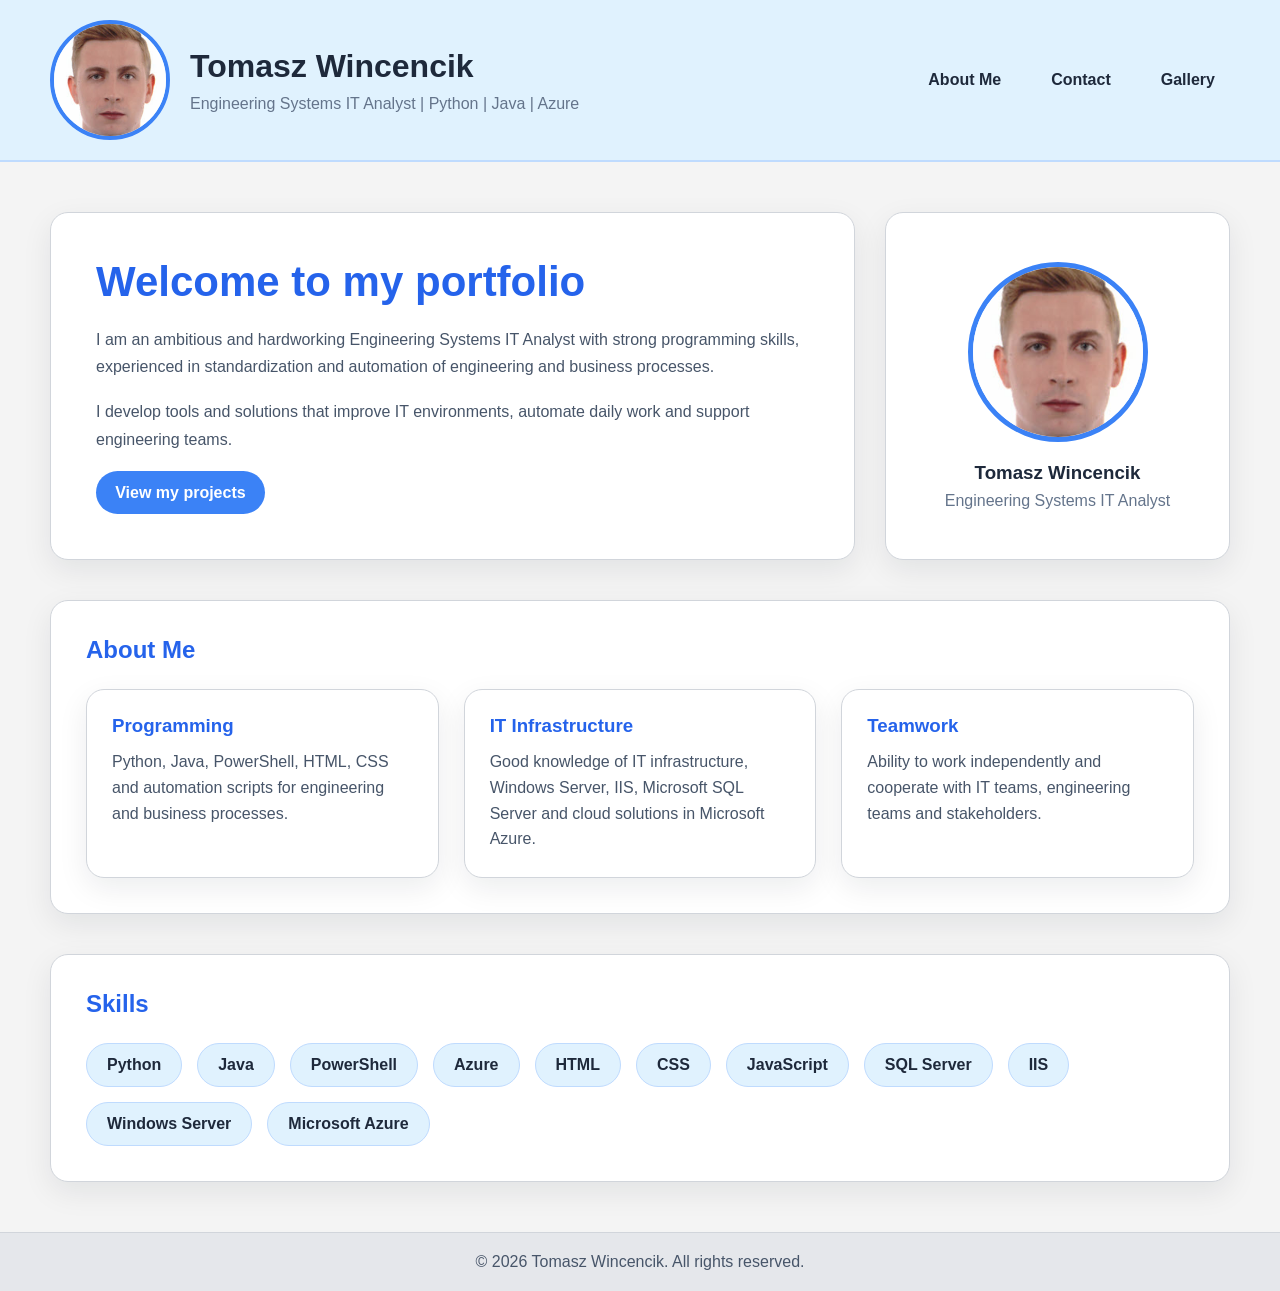
<file: index.html>
<!doctype html>
<html lang="pl">
  <head>
    <meta charset="UTF-8" />
    <meta name="viewport" content="width=device-width, initial-scale=1.0" />
    <meta name="description" content="Personal portfolio of Tomasz Wincencik" />
    <meta name="author" content="Tomasz Wincencik" />
    <title>Tomasz Wincencik</title>
    <link rel="stylesheet" href="css/layout.css" />
    <script src="script.js"></script>
  </head>

  <body>
    <div class="container">
      <header>
        <div class="profile">
          <img src="images/MyPhoto.jpeg" alt="Profil" />

          <div class="profile-text">
            <h1>Tomasz Wincencik</h1>
            <p>Engineering Systems IT Analyst | Python | Java | Azure</p>
          </div>
        </div>

        <nav>
          <ul>
            <li><a href="index.html">About Me</a></li>
            <li><a href="kontakt.html">Contact</a></li>
            <li><a href="galeria.html">Gallery</a></li>
          </ul>
        </nav>
      </header>

      <main class="home-main">
        <section class="home-hero">
          <article class="home-intro">
            <h2>Welcome to my portfolio</h2>

            <p>
              I am an ambitious and hardworking Engineering Systems IT Analyst
              with strong programming skills, experienced in standardization and
              automation of engineering and business processes.
            </p>

            <p>
              I develop tools and solutions that improve IT environments,
              automate daily work and support engineering teams.
            </p>

            <a class="btn" href="galeria.html">View my projects</a>
          </article>

          <aside class="home-photo-card">
            <img src="images/MyPhoto.jpeg" alt="Tomasz Wincencik" />
            <h3>Tomasz Wincencik</h3>
            <p>Engineering Systems IT Analyst</p>
          </aside>
        </section>

        <section class="home-section">
          <h2>About Me</h2>

          <div class="about-grid">
            <article class="info-card">
              <h3>Programming</h3>
              <p>
                Python, Java, PowerShell, HTML, CSS and automation scripts for
                engineering and business processes.
              </p>
            </article>

            <article class="info-card">
              <h3>IT Infrastructure</h3>
              <p>
                Good knowledge of IT infrastructure, Windows Server, IIS,
                Microsoft SQL Server and cloud solutions in Microsoft Azure.
              </p>
            </article>

            <article class="info-card">
              <h3>Teamwork</h3>
              <p>
                Ability to work independently and cooperate with IT teams,
                engineering teams and stakeholders.
              </p>
            </article>
          </div>
        </section>

        <section class="home-section">
          <h2>Skills</h2>

          <div class="skills-grid">
            <span>Python</span>
            <span>Java</span>
            <span>PowerShell</span>
            <span>Azure</span>
            <span>HTML</span>
            <span>CSS</span>
            <span>JavaScript</span>
            <span>SQL Server</span>
            <span>IIS</span>
            <span>Windows Server</span>
            <span>Microsoft Azure</span>
          </div>
        </section>
      </main>

      <footer>
        <p>&copy; 2026 Tomasz Wincencik. All rights reserved.</p>
      </footer>
    </div>
  </body>
</html>
</file>
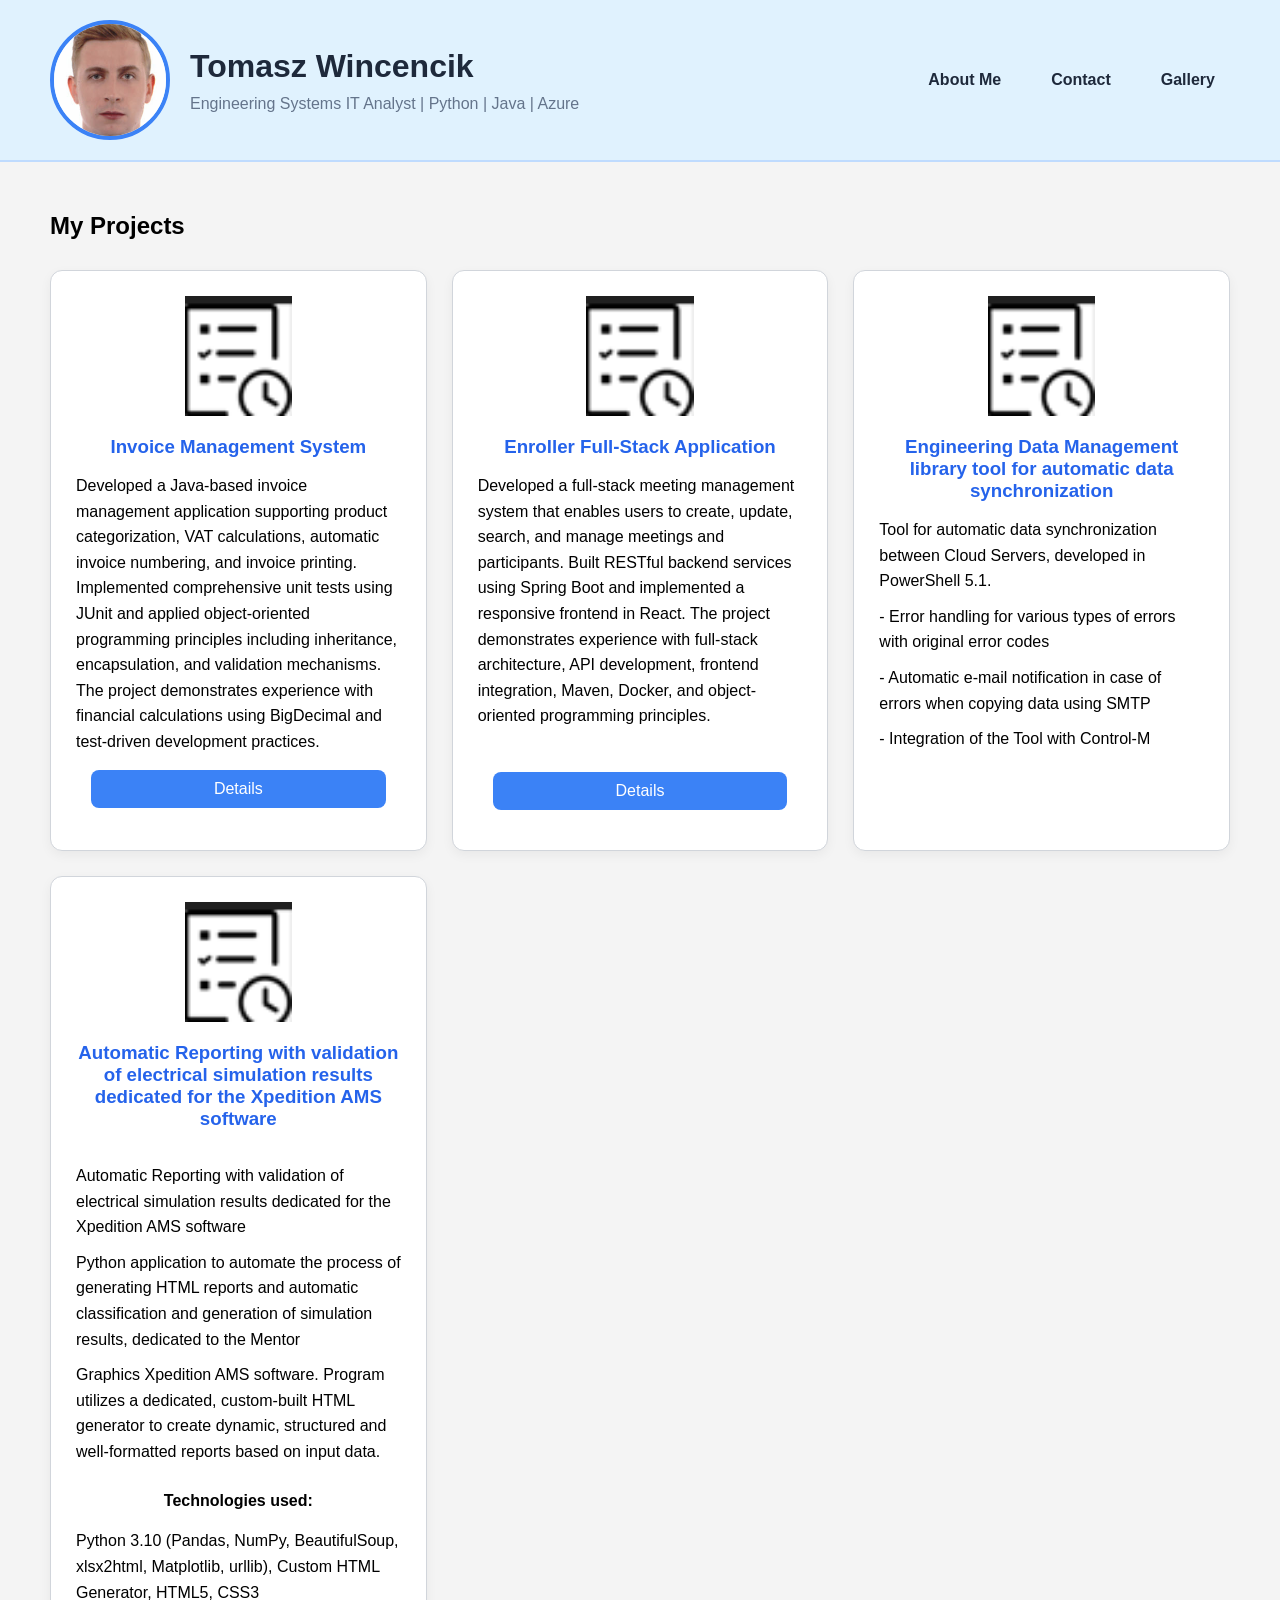
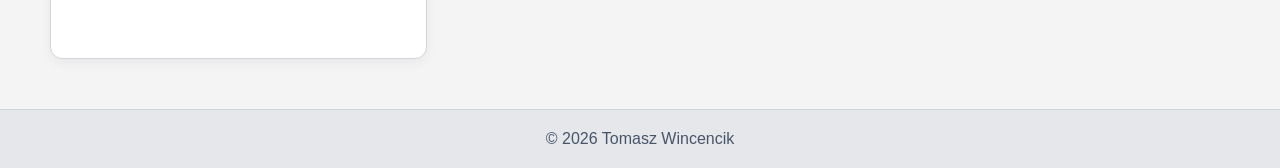
<file: galeria.html>
<!doctype html>
<html lang="pl">
  <head>
    <meta charset="UTF-8" />
    <meta name="viewport" content="width=device-width, initial-scale=1.0" />
    <title>Projekty</title>
    <link rel="stylesheet" href="css/layout.css" />
  </head>
  <body>
    <div class="container">
      <header>
        <div class="profile">
          <img src="images/MyPhoto.jpeg" alt="Moje zdjęcie" />

          <div class="profile-text">
            <h1>Tomasz Wincencik</h1>
            <p>Engineering Systems IT Analyst | Python | Java | Azure</p>
          </div>
        </div>

        <nav>
          <ul>
            <li><a href="index.html">About Me</a></li>
            <li><a href="kontakt.html">Contact</a></li>
            <li><a href="galeria.html">Gallery</a></li>
          </ul>
        </nav>
      </header>

      <main>
        <h2>My Projects</h2>

        <div class="projects-grid">
          <div class="project-card">
            <img src="images/project_icon.jpeg" alt="Project 1" />

            <h3>Invoice Management System</h3>

            <p>
              Developed a Java-based invoice management application supporting
              product categorization, VAT calculations, automatic invoice
              numbering, and invoice printing. Implemented comprehensive unit
              tests using JUnit and applied object-oriented programming
              principles including inheritance, encapsulation, and validation
              mechanisms. The project demonstrates experience with financial
              calculations using BigDecimal and test-driven development
              practices.
            </p>

            <a href="https://github.com/wincusss/java-invoice" target="_blank"
              >Details</a
            >
          </div>

          <div class="project-card">
            <img src="images/project_icon.jpeg" alt="Project 2" />

            <h3>Enroller Full-Stack Application</h3>

            <p>
              Developed a full-stack meeting management system that enables
              users to create, update, search, and manage meetings and
              participants. Built RESTful backend services using Spring Boot and
              implemented a responsive frontend in React. The project
              demonstrates experience with full-stack architecture, API
              development, frontend integration, Maven, Docker, and
              object-oriented programming principles.
            </p>
            <br />
            <a
              href="https://github.com/wincusss/enroller-fullstack"
              target="_blank"
              >Details</a
            >
          </div>

          <div class="project-card">
            <img src="images/project_icon.jpeg" alt="Project 3" />

            <h3>
              Engineering Data Management library tool for automatic data
              synchronization
            </h3>

            <p>
              Tool for automatic data synchronization between Cloud Servers,
              developed in PowerShell 5.1.
            </p>
            <p>
              - Error handling for various types of errors with original error
              codes
            </p>
            <p>
              - Automatic e-mail notification in case of errors when copying
              data using SMTP
            </p>
            <p>- Integration of the Tool with Control-M</p>
          </div>

          <div class="project-card">
            <img src="images/project_icon.jpeg" alt="Project 4" />

            <h3>
              Automatic Reporting with validation of electrical simulation
              results dedicated for the Xpedition AMS software
            </h3>
            <br />
            <p>
              Automatic Reporting with validation of electrical simulation
              results dedicated for the Xpedition AMS software
            </p>

            <p>
              Python application to automate the process of generating HTML
              reports and automatic classification and generation of simulation
              results, dedicated to the Mentor
            </p>

            <p>
              Graphics Xpedition AMS software. Program utilizes a dedicated,
              custom-built HTML generator to create dynamic, structured and
              well-formatted reports based on input data.
            </p>
            <br />
            <h4>Technologies used:</h4>
            <br />
            <p>
              Python 3.10 (Pandas, NumPy, BeautifulSoup, xlsx2html, Matplotlib,
              urllib), Custom HTML Generator, HTML5, CSS3
            </p>
            <br />
          </div>
        </div>
      </main>

      <footer>© 2026 Tomasz Wincencik</footer>
    </div>
  </body>
</html>
</file>
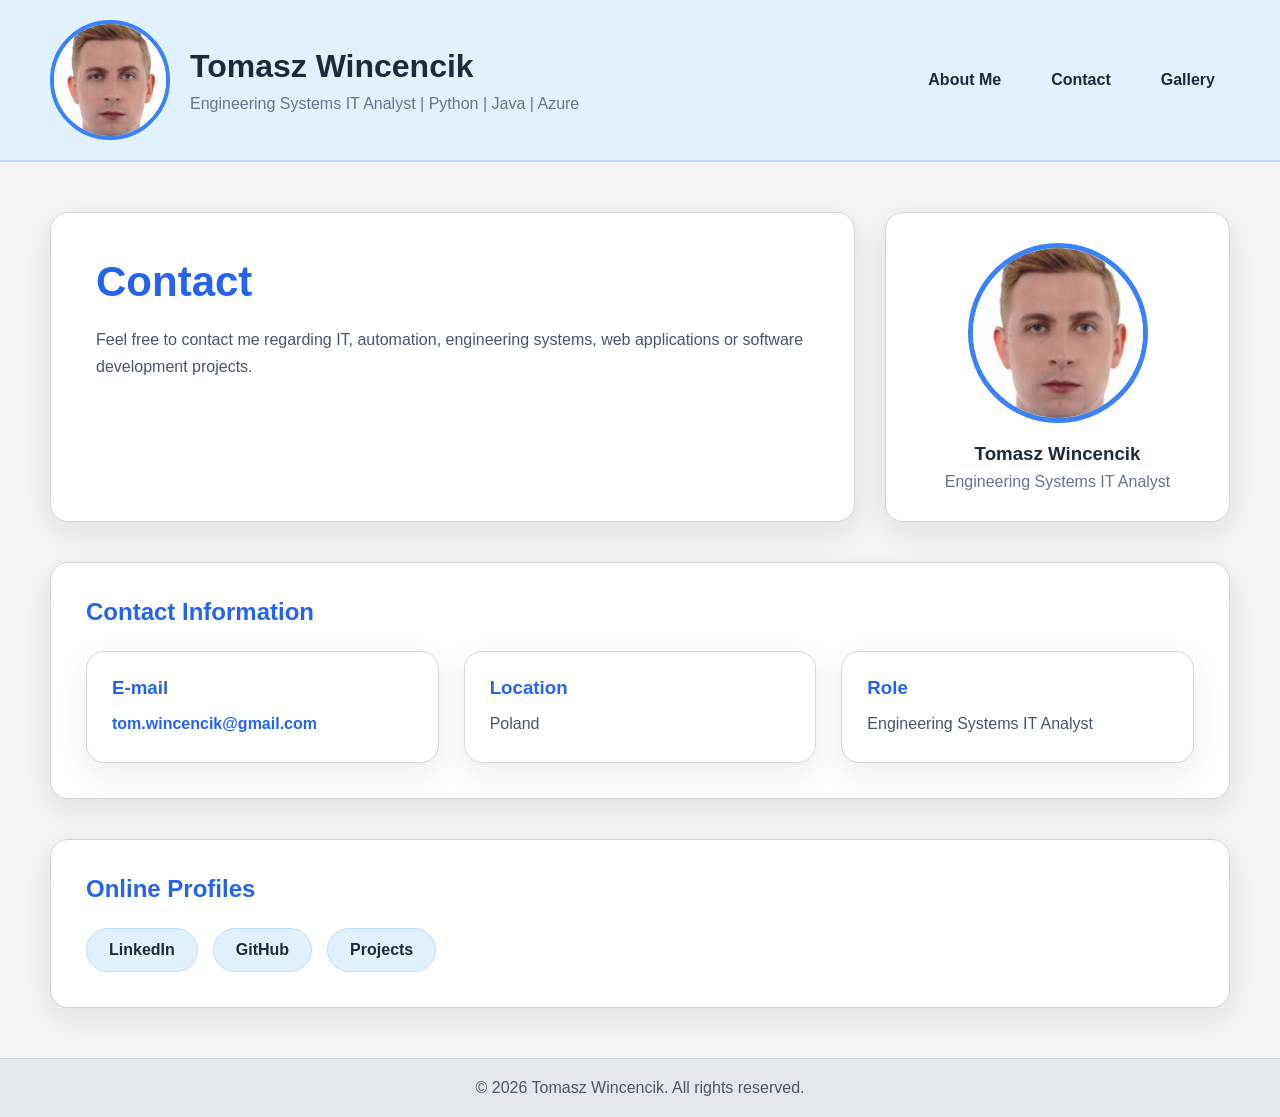
<file: kontakt.html>
<!doctype html>
<html lang="pl">
  <head>
    <meta charset="UTF-8" />
    <meta name="viewport" content="width=device-width, initial-scale=1.0" />
    <meta name="description" content="Contact details of Tomasz Wincencik" />
    <meta name="author" content="Tomasz Wincencik" />
    <title>Contact - Tomasz Wincencik</title>
    <link rel="stylesheet" href="css/layout.css" />
    <script src="script.js"></script>
  </head>

  <body>
    <div class="container">
      <header>
        <div class="profile">
          <img src="images/MyPhoto.jpeg" alt="Profil" />

          <div class="profile-text">
            <h1>Tomasz Wincencik</h1>
            <p>Engineering Systems IT Analyst | Python | Java | Azure</p>
          </div>
        </div>

        <nav>
          <ul>
            <li><a href="index.html">About Me</a></li>
            <li><a href="kontakt.html">Contact</a></li>
            <li><a href="galeria.html">Gallery</a></li>
          </ul>
        </nav>
      </header>

      <main class="contact-main">
        <section class="contact-hero">
          <article class="contact-intro">
            <h2>Contact</h2>
            <p>
              Feel free to contact me regarding IT, automation, engineering
              systems, web applications or software development projects.
            </p>
          </article>

          <aside class="contact-photo-card">
            <img src="images/MyPhoto.jpeg" alt="Tomasz Wincencik" />
            <h3>Tomasz Wincencik</h3>
            <p>Engineering Systems IT Analyst</p>
          </aside>
        </section>

        <section class="contact-section">
          <h2>Contact Information</h2>

          <div class="contact-grid">
            <article class="contact-card">
              <h3>E-mail</h3>
              <p>
                <a href="mailto:tom.wincencik@gmail.com">
                  tom.wincencik@gmail.com
                </a>
              </p>
            </article>

            <article class="contact-card">
              <h3>Location</h3>
              <p>Poland</p>
            </article>

            <article class="contact-card">
              <h3>Role</h3>
              <p>Engineering Systems IT Analyst</p>
            </article>
          </div>
        </section>

        <section class="contact-section">
          <h2>Online Profiles</h2>

          <div class="profile-links">
            <a
              href="https://www.linkedin.com/in/tomasz-wincencik-b4b486183"
              target="_blank"
              >LinkedIn</a
            >
            <a href="https://github.com/wincusss" target="_blank">GitHub</a>
            <a href="galeria.html">Projects</a>
          </div>
        </section>
      </main>

      <footer>
        <p>&copy; 2026 Tomasz Wincencik. All rights reserved.</p>
      </footer>
    </div>
  </body>
</html>
</file>
<file: css/layout.css>
:root {
  --bg: #f5f7fb;
  --surface: #ffffff;
  --text: #1f2937;
  --muted: #6b7280;
  --primary: #3b82f6;
  --border: #e5e7eb;
  --shadow: 0 10px 30px rgba(15, 23, 42, 0.08);
}	   
* {
  margin: 0;
  padding: 0;
  box-sizing: border-box;
}

body {
  font-family:
    Segoe UI,
    sans-serif;
  background: #f4f4f4;
}

.container {
  display: grid;
  grid-template-rows: auto 1fr auto;
  min-height: 100vh;
}

header {
  display: grid;
  grid-template-columns: 1fr auto;
  align-items: center;

  padding: 20px 50px;

  background: #e0f2fe;
  border-bottom: 2px solid #bfdbfe;
}

.profile {
  display: flex;
  align-items: center;
  gap: 20px;
}

.profile img {
  width: 120px;
  height: 120px;
  border-radius: 50%;
  object-fit: cover;

  border: 4px solid #3b82f6;
}

.profile-text h1 {
  margin-bottom: 10px;
  color: #1e293b;
}

.profile-text p {
  color: #64748b;
}

nav ul {
  display: flex;
  list-style: none;
  gap: 20px;
}

nav a {
  color: #1e293b;
  text-decoration: none;
  font-weight: 600;
  padding: 10px 15px;
  border-radius: 6px;
  transition: 0.3s;
}

nav a:hover {
  background: #3b82f6;
  color: white;
}

main {
  padding: 50px;
}

.hero {
  padding: 40px;
  border-radius: 10px;
}

.hero-content {
  display: grid;
  grid-template-columns: 1.2fr 0.8fr;
  gap: 2rem;
  align-items: center;
}

.hero-text h1 {
  font-size: clamp(2.5rem, 4vw, 4rem);
  margin-bottom: 1rem;
}

.hero-text p {
  color: var(--muted);
  margin-bottom: 1.5rem;
  max-width: 55ch;
}

.hero h2 {
  margin-bottom: 20px;
}

.btn {
  display: inline-block;
  background: var(--primary);
  color: white;
  text-decoration: none;
  padding: 0.8rem 1.2rem;
  border-radius: 999px;
  font-weight: 600;
}

.card {
  background: var(--surface);
  border: 1px solid var(--border);
  border-radius: 18px;
  box-shadow: var(--shadow);
  padding: 2rem;
}

footer {
  text-align: center;
  padding: 20px;
  background: #1f2937;
  color: white;
}
.project-card {
  background: white;

  border-radius: 12px;

  border: 1px solid #d1d5db;

  box-shadow: 0 4px 12px rgba(0, 0, 0, 0.05);

  transition: all 0.3s ease;
}

.project-card:hover {
  transform: translateY(-5px);

  box-shadow: 0 8px 20px rgba(59, 130, 246, 0.15);
}

.project-card a {
  display: block;

  margin: 15px;

  padding: 10px;

  text-align: center;

  text-decoration: none;

  background: #3b82f6;
  color: white;

  border-radius: 8px;

  transition: 0.3s;
}

.project-card a:hover {
  background: #2563eb;
}

footer {
  background: #e5e7eb;

  color: #475569;

  text-align: center;

  padding: 20px;

  border-top: 1px solid #d1d5db;
}


.projects-grid {
  display: grid;
  grid-template-columns: repeat(auto-fit, minmax(300px, 1fr));
  gap: 25px;
  margin-top: 30px;
}

.project-card {
  padding: 25px;
  text-align: center;
}

.project-card img {
  display: block;
  width: 120px;
  height: 120px;
  margin: 0 auto 20px auto;
  object-fit: contain;
}

.project-card h3 {
  color: #2563eb;
  margin-bottom: 15px;
}

.project-card p {
  text-align: left;
  line-height: 1.6;
  margin-bottom: 10px;
}

.home-main {
  display: grid;
  gap: 40px;
}

.home-hero {
  display: grid;
  grid-template-columns: 1.4fr 0.6fr;
  gap: 30px;
  align-items: stretch;
}

.home-intro,
.home-photo-card,
.info-card,
.home-section {
  background: white;
  border: 1px solid #d1d5db;
  border-radius: 18px;
  box-shadow: var(--shadow);
}

.home-intro {
  padding: 45px;
}

.home-intro h2 {
  color: #2563eb;
  font-size: 42px;
  margin-bottom: 20px;
}

.home-intro p {
  color: #475569;
  line-height: 1.7;
  margin-bottom: 18px;
}

.home-photo-card {
  padding: 30px;
  text-align: center;

  display: flex;
  flex-direction: column;
  justify-content: center;
  align-items: center;
}

.home-photo-card img {
  width: 180px;
  height: 180px;
  border-radius: 50%;
  object-fit: cover;
  border: 5px solid #3b82f6;
  margin-bottom: 20px;
}

.home-photo-card h3 {
  color: #1e293b;
  margin-bottom: 8px;
}

.home-photo-card p {
  color: #64748b;
}

.home-section {
  padding: 35px;
}

.home-section h2 {
  color: #2563eb;
  margin-bottom: 25px;
}

.about-grid {
  display: grid;
  grid-template-columns: repeat(3, 1fr);
  gap: 25px;
}

.info-card {
  padding: 25px;
}

.info-card h3 {
  color: #2563eb;
  margin-bottom: 12px;
}

.info-card p {
  color: #475569;
  line-height: 1.6;
}

.skills-grid {
  display: flex;
  flex-wrap: wrap;
  gap: 15px;
}

.skills-grid span {
  background: #e0f2fe;
  color: #1e293b;
  border: 1px solid #bfdbfe;
  border-radius: 999px;
  padding: 12px 20px;
  font-weight: 600;
}



.contact-main {
  display: grid;
  gap: 40px;
}

.contact-hero {
  display: grid;
  grid-template-columns: 1.4fr 0.6fr;
  gap: 30px;
  align-items: stretch;
}

.contact-intro,
.contact-photo-card,
.contact-section,
.contact-card {
  background: white;
  border: 1px solid #d1d5db;
  border-radius: 18px;
  box-shadow: var(--shadow);
}

.contact-intro {
  padding: 45px;
}

.contact-intro h2 {
  color: #2563eb;
  font-size: 42px;
  margin-bottom: 20px;
}

.contact-intro p {
  color: #475569;
  line-height: 1.7;
  max-width: 800px;
}

.contact-photo-card {
  padding: 30px;
  text-align: center;

  display: flex;
  flex-direction: column;
  justify-content: center;
  align-items: center;
}

.contact-photo-card img {
  width: 180px;
  height: 180px;
  border-radius: 50%;
  object-fit: cover;
  border: 5px solid #3b82f6;
  margin-bottom: 20px;
}

.contact-photo-card h3 {
  color: #1e293b;
  margin-bottom: 8px;
}

.contact-photo-card p {
  color: #64748b;
}

.contact-section {
  padding: 35px;
}

.contact-section h2 {
  color: #2563eb;
  margin-bottom: 25px;
}

.contact-grid {
  display: grid;
  grid-template-columns: repeat(3, 1fr);
  gap: 25px;
}

.contact-card {
  padding: 25px;
}

.contact-card h3 {
  color: #2563eb;
  margin-bottom: 12px;
}

.contact-card p {
  color: #475569;
  line-height: 1.6;
}

.contact-card a {
  color: #2563eb;
  text-decoration: none;
  font-weight: 600;
}

.contact-card a:hover {
  text-decoration: underline;
}

.profile-links {
  display: flex;
  flex-wrap: wrap;
  gap: 15px;
}

.profile-links a {
  background: #e0f2fe;
  color: #1e293b;
  border: 1px solid #bfdbfe;
  border-radius: 999px;
  padding: 12px 22px;
  font-weight: 600;
  text-decoration: none;
  transition: 0.3s;
}

.profile-links a:hover {
  background: #3b82f6;
  color: white;
}

@media (max-width: 900px) {
  .contact-hero,
  .contact-grid {
    grid-template-columns: 1fr;
  }

  .contact-intro h2 {
    font-size: 32px;
  }
}
</file>
